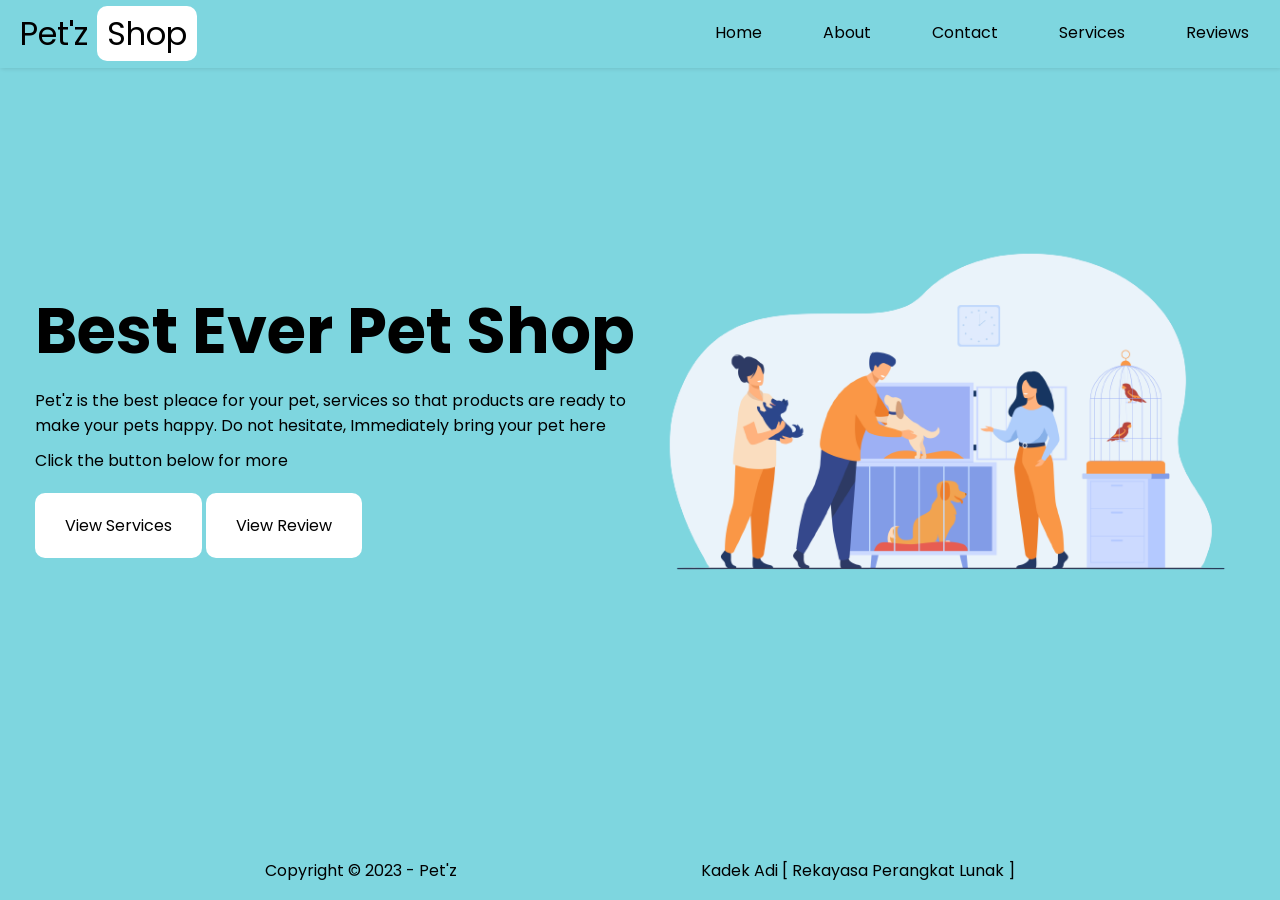
<file: latihan/html/index.html>
<!DOCTYPE html>
<html lang="en">
<head>
    <meta charset="UTF-8">
    <meta http-equiv="X-UA-Compatible" content="IE=edge">
    <meta name="viewport" content="width=device-width, initial-scale=1.0">
    <title>Pet'z Shop</title>

    <link rel="icon" href="../source/jpg/001-animals.png">

    <link rel="stylesheet" href="../css/stylesheet.css">
</head>
<body>
 <!-- Header -->
 <section class="top">
  <header class="header">
    <a href="" class="logo">Pet'z <span>Shop</span></a>
    <input class="menu-btn" type="checkbox" id="menu-btn" />
    <label class="menu-icon" for="menu-btn"><span class="navicon"></span></label>
    <ul class="menu">
      <li><a href="index.html">Home</a></li>
      <li><a href="about1.html">About</a></li>
      <li><a href="contact.html">Contact</a></li>
      <li><a href="services.html">Services</a></li>
      <li><a href="review.html">Reviews</a></li>
      
    </ul>
  </header>
</section>
  
  <!-- Container -->
  <div class="container">
    <!-- Content -->
    <div class="content">
      <h1>Best Ever Pet Shop</h1>
      <p>Pet'z is the best pleace for your pet, services so that products are ready to make your pets happy. Do not hesitate, Immediately bring your pet here</p>
      <p>Click the button below for more</p>
      <a href="services.html">View Services</a>
      <a href="review.html">View Review</a>
    </div>
    <!-- Image -->
    <div class="bg-image">
      <img src="../source/jpg/10173364_8527-removebg-preview.png" alt="background">
    </div>
  </div>

  <!-- Footer -->
  <footer class="ftr">
    <p>Copyright &copy; 2023 - Pet'z</p>
    <p>Kadek Adi [ Rekayasa Perangkat Lunak ]</p>
  </footer>
</body>
</html>
</file>
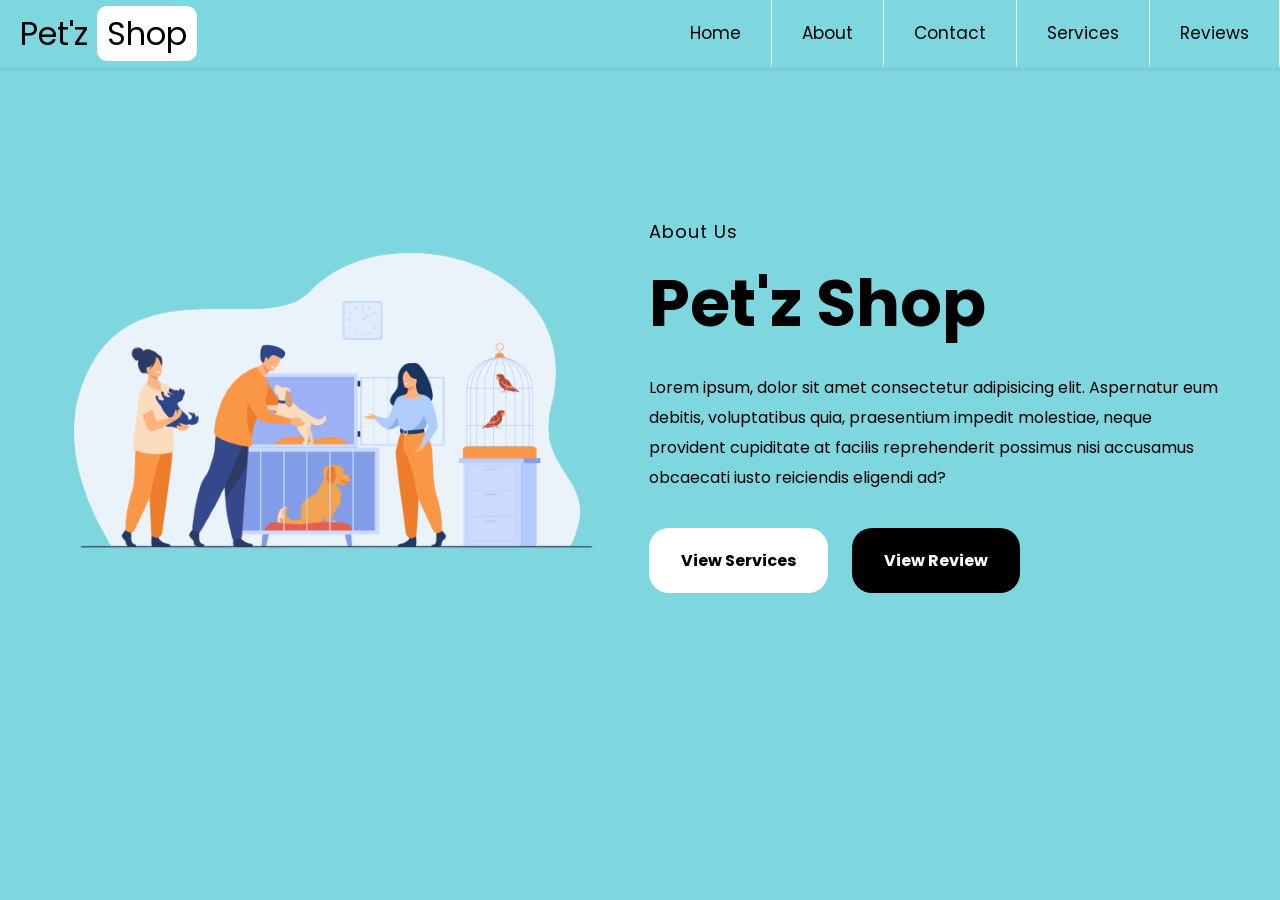
<file: latihan/html/about1.html>
<!DOCTYPE html>
<html lang="en">
<head>
    <meta charset="UTF-8">
    <meta http-equiv="X-UA-Compatible" content="IE=edge">
    <meta name="viewport" content="width=device-width, initial-scale=1.0">
    <title>Pet'z Shop</title>

    <link rel="icon" href="../source/jpg/001-animals.png">

    <script src="java.js"></script>

    <link rel="stylesheet" href="../css/stylesheet2.css">

</head>
<body>
 <!-- Header -->
 <section class="top">
  <header class="header">
    <a href="" class="logo">Pet'z <span>Shop</span></a>
    <input class="menu-btn" type="checkbox" id="menu-btn" />
    <label class="menu-icon" for="menu-btn"><span class="navicon"></span></label>
    <ul class="menu">
      <li><a href="index.html">Home</a></li>
      <li><a href="about1.html">About</a></li>
      <li><a href="contact.html">Contact</a></li>
      <li><a href="services.html">Services</a></li>
      <li><a href="review.html">Reviews</a></li>
    </ul>
  </header>
</section>
  

   
  <!--content-->
  <div class="about">
    <div class="main">
      <img src="../source/jpg/10173364_8527-removebg-preview.png" alt="image-about">
      <div class="all-text">
        <h4>About Us</h4>
        <h1>Pet'z Shop</h1>
        <p>Lorem ipsum, dolor sit amet consectetur adipisicing elit. Aspernatur eum debitis, voluptatibus quia, praesentium impedit molestiae, neque provident cupiditate at facilis reprehenderit possimus nisi accusamus obcaecati iusto reiciendis eligendi ad?</p>
        <div class="btn">
          <button type="button">View Services</button>
          <button type="button" class="btn2">View Review</button>
        </div>
      </div>
    </div>
  </div>
</body>
</html>
</file>
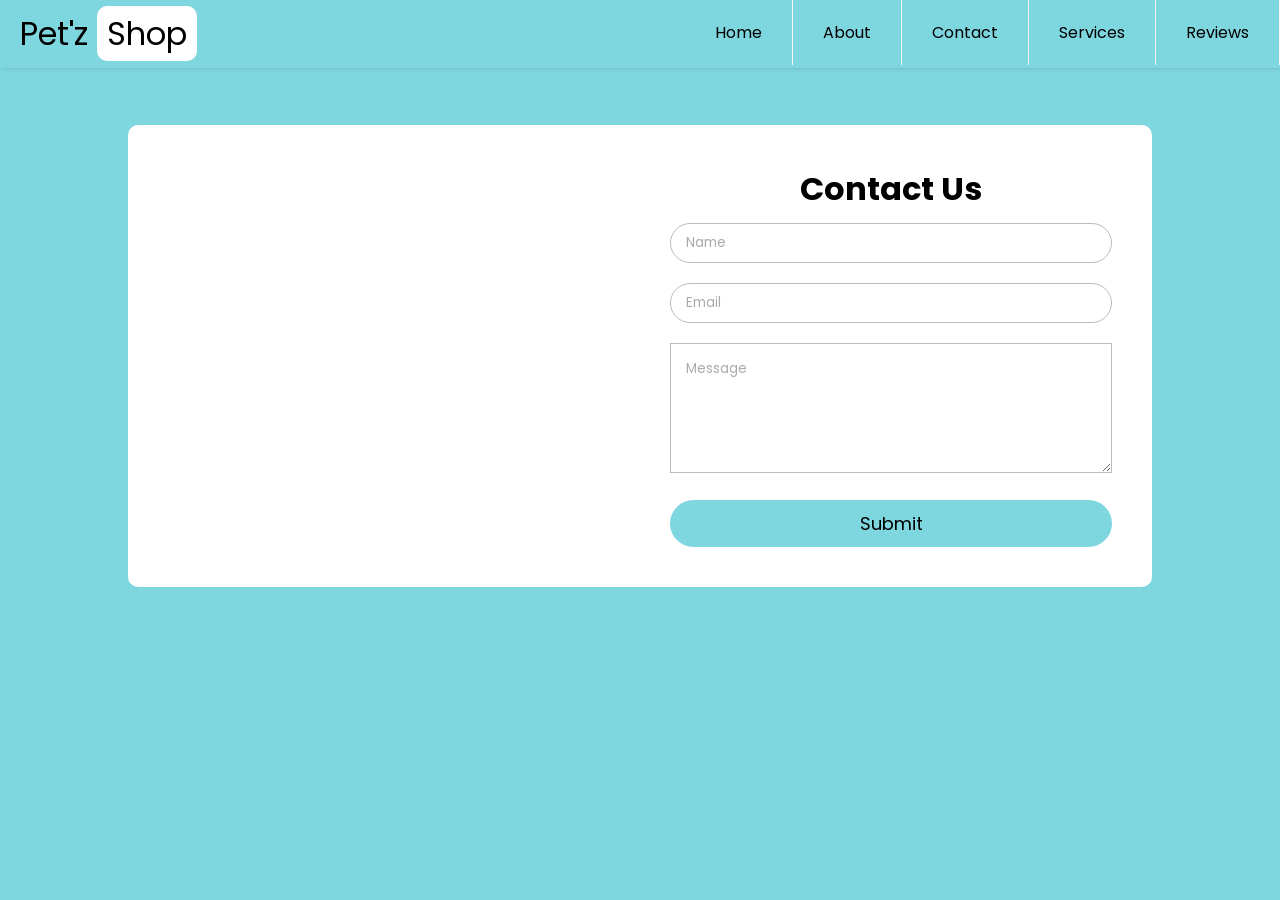
<file: latihan/html/contact.html>
<!DOCTYPE html>
<html lang="en">
<head>
    <meta charset="UTF-8">
    <meta http-equiv="X-UA-Compatible" content="IE=edge">
    <meta name="viewport" content="width=device-width, initial-scale=1.0">
    <title>Pet'z Shop</title>

    <link rel="stylesheet" href="../css/stylesheet3.css">

    <link rel="icon" href="../source/jpg/001-animals.png">

    <script src="java.js"></script>

</head>
 <!-- Header -->
 <section class="top">
  <header class="header">
    <a href="" class="logo">Pet'z <span>Shop</span></a>
    <input class="menu-btn" type="checkbox" id="menu-btn" />
    <label class="menu-icon" for="menu-btn"><span class="navicon"></span></label>
    <ul class="menu">
      <li><a href="index.html">Home</a></li>
      <li><a href="about1.html">About</a></li>
      <li><a href="contact.html">Contact</a></li>
      <li><a href="services.html">Services</a></li>
      <li><a href="review.html">Reviews</a></li>
    </ul>
  </header>
</section>
  

<body>
 <br>
  <!--Content Contact-->
    <div class="contact-in">
        <div class="contact-map">
            <iframe src="https://www.google.com/maps/embed?pb=!1m18!1m12!1m3!1d3944.1040659418213!2d115.24045450000001!3d-8.6816532!2m3!1f0!2f0!3f0!3m2!1i1024!2i768!4f13.1!3m3!1m2!1s0x2dd240f88bb37a69%3A0xdf8443f1fabfe305!2sPT.Timedoor%20Indonesia!5e0!3m2!1sid!2sid!4v1675216267836!5m2!1sid!2sid" width="100%" height="auto" style="border:0;" allowfullscreen="" loading="lazy" referrerpolicy="no-referrer-when-downgrade"></iframe>
        </div>
        <div class="contact-form">
            <h1>Contact Us</h1>
            <form>
                <input type="text" placeholder="Name" class="contact-form-txt">
                <input type="text" placeholder="Email" class="contact-form-txt">
                <textarea placeholder="Message" class="contact-form-textarea"></textarea>
                <input type="submit" name="Sumbit" class="contact-form-btn">
            </form>
        </div>
    </div>
</body>
</html>
</file>
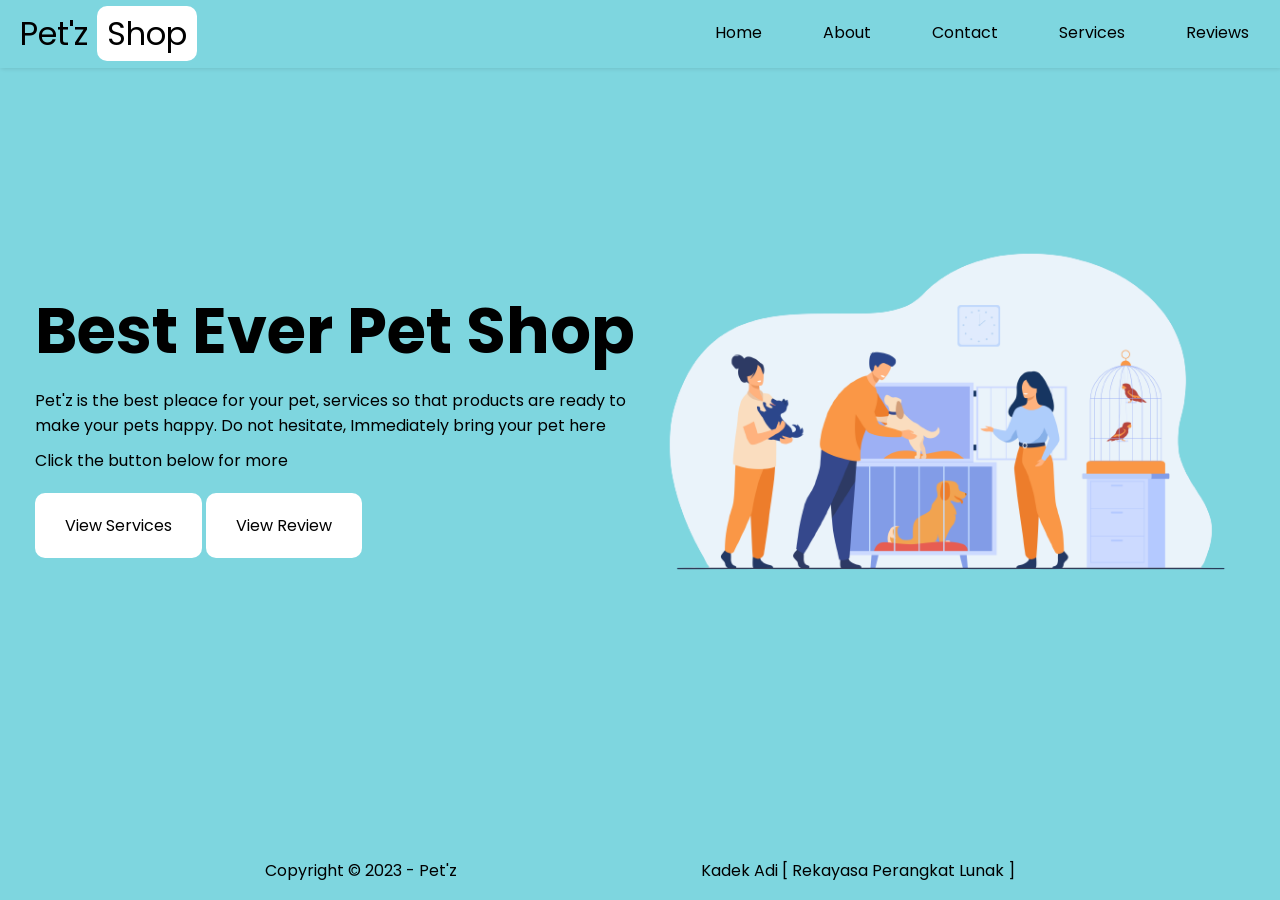
<file: latihan/html/home.html>
<!DOCTYPE html>
<html lang="en">
<head>
    <meta charset="UTF-8">
    <meta http-equiv="X-UA-Compatible" content="IE=edge">
    <meta name="viewport" content="width=device-width, initial-scale=1.0">
    <title>Pet'z Shop</title>

    <link rel="icon" href="../source/jpg/001-animals.png">

    <link rel="stylesheet" href="../css/stylesheet.css">
</head>
<body>
 <!-- Header -->
 <section class="top">
  <header class="header">
    <a href="" class="logo">Pet'z <span>Shop</span></a>
    <input class="menu-btn" type="checkbox" id="menu-btn" />
    <label class="menu-icon" for="menu-btn"><span class="navicon"></span></label>
    <ul class="menu">
      <li><a href="home.html">Home</a></li>
      <li><a href="about1.html">About</a></li>
      <li><a href="contact.html">Contact</a></li>
      <li><a href="services.html">Services</a></li>
      <li><a href="review.html">Reviews</a></li>
      
    </ul>
  </header>
</section>
  
  <!-- Container -->
  <div class="container">
    <!-- Content -->
    <div class="content">
      <h1>Best Ever Pet Shop</h1>
      <p>Pet'z is the best pleace for your pet, services so that products are ready to make your pets happy. Do not hesitate, Immediately bring your pet here</p>
      <p>Click the button below for more</p>
      <a href="services.html">View Services</a>
      <a href="review.html">View Review</a>
    </div>
    <!-- Image -->
    <div class="bg-image">
      <img src="../source/jpg/10173364_8527-removebg-preview.png" alt="background">
    </div>
  </div>

  <!-- Footer -->
  <footer class="ftr">
    <p>Copyright &copy; 2023 - Pet'z</p>
    <p>Kadek Adi [ Rekayasa Perangkat Lunak ]</p>
  </footer>
</body>
</html>
</file>
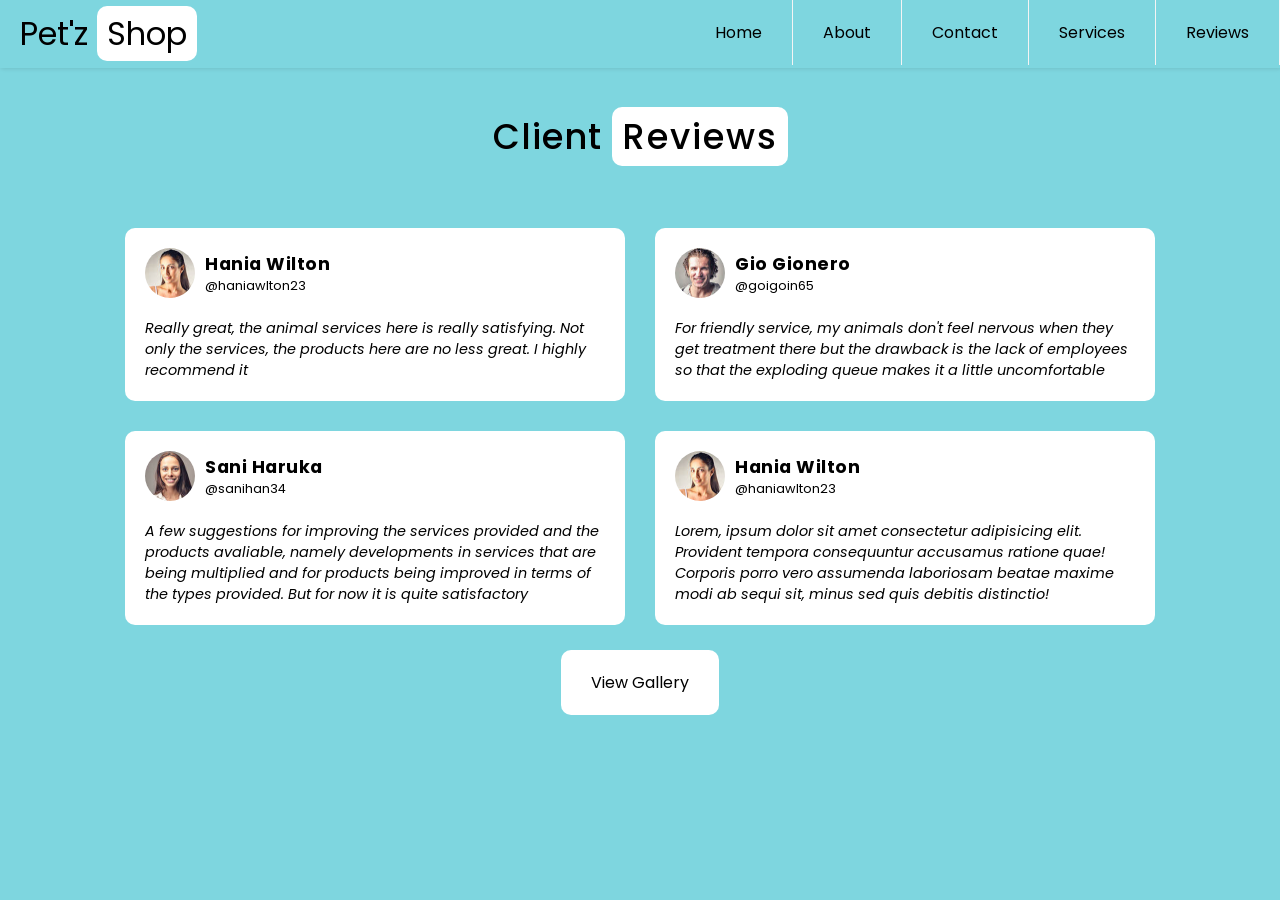
<file: latihan/html/review.html>
<!DOCTYPE html>
<html lang="en">
<head>
    <meta charset="UTF-8">
    <meta http-equiv="X-UA-Compatible" content="IE=edge">
    <meta name="viewport" content="width=device-width, initial-scale=1.0">
    <title>Document</title>
    <link rel="stylesheet" href="../css/stylesheet5.css">

    <link rel="icon" href="../source/jpg/001-animals.png">

    <script src="java.js"></script>
</head>
<body>
  
 <!-- Header -->
 <section class="top">
  <header class="header">
    <a href="" class="logo">Pet'z <span>Shop</span></a>
    <input class="menu-btn" type="checkbox" id="menu-btn" />
    <label class="menu-icon" for="menu-btn"><span class="navicon"></span></label>
    <ul class="menu">
      <li><a href="index.html">Home</a></li>
      <li><a href="about1.html">About</a></li>
      <li><a href="contact.html">Contact</a></li>
      <li><a href="services.html">Services</a></li>
      <li><a href="review.html">Reviews</a></li>
    </ul>
  </header>
</section>
  

<!--content review-->
  <section id="testimonial">
    <div class="testimonial-heading">
      <h1>Client <span>Reviews</span></h1>
    </div>

    <!--testimonial box container-->
      <div class="testimonial-box-container">

        <!--box 1-->
        <div class="testimonial-box">
          <div class="box-top">
            <div class="profile">
              <div class="profile-img">
                <img src="../source/jpg/review1.jpg" alt="profile image">
              </div>
              <div class="name-user">
                <strong>Hania Wilton</strong>
                <span>@haniawlton23</span>
              </div>
            </div>
          </div>
          <div class="client-comment">
            <p>Really great, the animal services here is really satisfying. Not only the services, the products here are no less great. I highly recommend it</p>
          </div>
        </div>
         <!--box 2-->
         <div class="testimonial-box">
          <div class="box-top">
            <div class="profile">
              <div class="profile-img">
                <img src="../source/jpg/review2.jpg" alt="profile image">
              </div>
              <div class="name-user">
                <strong>Gio Gionero</strong>
                <span>@goigoin65</span>
              </div>
            </div>
          </div>
          <div class="client-comment">
            <p>For friendly service, my animals don't feel nervous when they get treatment there but the drawback is the lack of employees so that the exploding queue makes it a little uncomfortable</p>
          </div>
        </div>

         <!--box 3-->
         <div class="testimonial-box">
          <div class="box-top">
            <div class="profile">
              <div class="profile-img">
                <img src="../source/jpg/review3.jpg" alt="profile image">
              </div>
              <div class="name-user">
                <strong>Sani Haruka</strong>
                <span>@sanihan34</span>
              </div>
            </div>
          </div>
          <div class="client-comment">
            <p>A few suggestions for improving the services provided and the products avaliable, namely developments in services that are being multiplied and for products being improved in terms of the types provided. But for now it is quite satisfactory</p>
          </div>
        </div>

         <!--box 4-->
         <div class="testimonial-box">
          <div class="box-top">
            <div class="profile">
              <div class="profile-img">
                <img src="../source/jpg/review1.jpg" alt="profile image">
              </div>
              <div class="name-user">
                <strong>Hania Wilton</strong>
                <span>@haniawlton23</span>
              </div>
            </div>
          </div>
          <div class="client-comment">
            <p>Lorem, ipsum dolor sit amet consectetur adipisicing elit. Provident tempora consequuntur accusamus ratione quae! Corporis porro vero assumenda laboriosam beatae maxime modi ab sequi sit, minus sed quis debitis distinctio!</p>
          </div>
        </div>
      </div>
    
     <div class="container">
      <div class="content">
        <a href="reveiw services.html">View Gallery</a>
      </div>
     </div>
     
  </section>
    <!--script review-->
 
</body>
</html>
</file>
<file: latihan/css/stylesheet.css>
@import url("https://fonts.googleapis.com/css2?family=Poppins:ital,wght@0,100;0,200;0,300;0,400;1,100;1,200;1,300&display=swap");

/* -----Reset----- */
* {
  margin: 0;
  padding: 0;
  box-sizing: border-box;
  font-family: "Poppins", sans-serif;
}

/* -----Common----- */
body {
  background-color: #7ed6df;
  width: 100%;
  min-height: 100%;
}

a {
  text-decoration: none;
  color: #000;
  transition: all 0.3s ease-in;
}

.top{
  margin:0;
  font-family: Helvetica, sans-serif;
  background-color: #7ed6df;
}
.top .header .logo span{
  background-color: #fff;
  padding: 5px 10px;
  border-radius: 10px;
}
a {
  color: #000;
}

/* header */

.header {
  background-color: #7ed6df;
  box-shadow: 1px 1px 4px 0 rgba(0,0,0,.1);
  position: fixed;
  width: 100%;
  z-index: 3;
}

.header ul {
  margin: 0;
  padding: 0;
  list-style: none;
  overflow: hidden;
  background-color: #7ed6df;
}

.header li a {
  display: block;
  padding: 20px 20px;
  border-right: 1px solid #7ed6df;
  text-decoration: none;
}

.header li a:hover,
.header .menu-btn:hover {
  background-color: #f4f4f4;
}

.header .logo {
  display: block;
  float: left;
  font-size: 2em;
  padding: 10px 20px;
  text-decoration: none;
}

/* menu */

.header .menu {
  clear: both;
  max-height: 0;
  transition: max-height .2s ease-out;
}

/* menu icon */

.header .menu-icon {
  cursor: pointer;
  display: inline-block;
  float: right;
  padding: 28px 20px;
  position: relative;
  user-select: none;
}

.header .menu-icon .navicon {
  background: #333;
  display: block;
  height: 2px;
  position: relative;
  transition: background .2s ease-out;
  width: 18px;
}

.header .menu-icon .navicon:before,
.header .menu-icon .navicon:after {
  background: #333;
  content: '';
  display: block;
  height: 100%;
  position: absolute;
  transition: all .2s ease-out;
  width: 100%;
}

.header .menu-icon .navicon:before {
  top: 5px;

}

.header .menu-icon .navicon:after {
  top: -5px;

}

/* menu btn */

.header .menu-btn {
  display: none;
}

.header .menu-btn:checked ~ .menu {
  max-height: 340px;
}

.header .menu-btn:checked ~ .menu-icon .navicon {
  background: transparent;
}

.header .menu-btn:checked ~ .menu-icon .navicon:before {
  transform: rotate(-45deg);
}

.header .menu-btn:checked ~ .menu-icon .navicon:after {
  transform: rotate(45deg);
}

.header .menu-btn:checked ~ .menu-icon:not(.steps) .navicon:before,
.header .menu-btn:checked ~ .menu-icon:not(.steps) .navicon:after {
  top: 0;
}

/* 48em = 768px */

@media (min-width: 48em) {
  .header li {
    float: left;
  }
  .header li a {
    padding: 20px 30px;
  }
  .header .menu {
    clear: none;
    float: right;
    max-height: none;
  }
  .header .menu-icon {
    display: none;
  }
}
/* -----Container----- */
.container {
  width: 100%;
  min-height: 80vh;
  padding: 0px 30px;
  display: flex;
  justify-content: center;
  align-items: center;
  transition: all 0.3s ease-in;
  padding-top: 120px;
}

/* Content */
.container .content {
  width: 600px;
  margin: 0px 5px;
}

.container .content h1 {
  font-size: 4rem;
}

.container .content p {
  font-size: 1rem;
  margin: 10px 0;
}

.container .content a {
  display: inline-block;
  background-color: #fff;
  padding: 20px 30px;
  text-align: center;
  border-radius: 10px;
  margin-top: 10px;
}

.container .content a:hover {
  background-color: #000;
  color: #fff;
}

/* Image */
.container .bg-image {
  width: 600px;
  margin: 0px 5px;
  text-align: center;
}

.container .bg-image img {
  width: 100%;
}

/* -----Footer----- */
.ftr {
  position: fixed;
  bottom: 0;
  background-color: #7ed6df;
  width: 100%;
  height: 60px;
  display: flex;
  justify-content: space-evenly;
  align-items: center;
  padding: 20px;
}

/* -----Responsive----- */
@media (max-width: 1000px) {
  /* Header */
  .hdr {
    flex-direction: column;
  }

  .hdr .logo {
    margin-bottom: 20px;
  }

  /* Container */
  .container {
    flex-direction: column;
  }

  .container .content {
    width: 500px;
    padding: 10px 40px;
    text-align: center;
  }

  .container .content h1 {
    font-size: 3rem;
  }

  .container .bg-image {
    width: 400px;
  }

  /* Footer */
  .ftr {
    position: relative;
    flex-direction: column;
    text-align: center;
    padding: 40px;
    font-size: 0.8rem;
  }
}

@media (max-width: 550px) {
  /* Header */
  .hdr .menu {
    position: absolute;
    background-color: #7ed6df;
    width: 100%;
    flex-direction: column;
    padding: 10px 0px;
    top: 80px;
    left: -100%;
    max-height: 0;
    overflow: hidden;
    transition: all 0.3s ease-in;
    z-index: 10;
  }

  .hdr .menu li {
    margin: 10px 0px;
  }

  .hdr label:nth-child(2) {
    display: block;
  }

  /* Container */
  .container .content,
  .container .bg-image {
    width: 300px;
  }

  .container .content h1 {
    font-size: 2.5rem;
  }

  /* Mobile Menu */
  #menu-dis:checked ~ .menu {
    left: 0;
    max-height: 100%;
  }

  #menu-dis:checked ~ label:nth-child(2) {
    display: none;
  }

  #menu-dis:checked ~ label:nth-child(3) {
    display: block;
  }
}
</file>
<file: latihan/css/stylesheet2.css>
/* google font */
@import url("https://fonts.googleapis.com/css2?family=Poppins:ital,wght@0,100;0,200;0,300;0,400;1,100;1,200;1,300&display=swap");

* {
  margin: 0;
  padding: 0;
  box-sizing: border-box;
  font-family: "Poppins", sans-serif;
}

/* -----Common----- */
body {
  background-color: #7ed6df;
  width: 100%;
  min-height: 100%;
}

a {
  text-decoration: none;
  color: black;
  font-size: 17px;
  transition: all 0.3s ease-in;
}
.top{
  margin:0;
  font-family: Helvetica, sans-serif;
  background-color: #7ed6df;
}
.top .header .logo span{
  background-color: #fff;
  padding: 5px 10px;
  border-radius: 10px;
}
a {
  color: #000;
}

/* header */

.header {
  background-color: #7ed6df;
  box-shadow: 1px 1px 4px 0 rgba(0,0,0,.1);
  position: fixed;
  width: 100%;
  z-index: 3;
}

.header ul {
  margin: 0;
  padding: 0;
  list-style: none;
  overflow: hidden;
  background-color: #7ed6df;
}

.header li a {
  display: block;
  padding: 20px 20px;
  border-right: 1px solid #f4f4f4;
  text-decoration: none;
}

.header li a:hover,
.header .menu-btn:hover {
  background-color: #f4f4f4;
}

.header .logo {
  display: block;
  float: left;
  font-size: 2em;
  padding: 10px 20px;
  text-decoration: none;
}

/* menu */

.header .menu {
  clear: both;
  max-height: 0;
  transition: max-height .2s ease-out;
}

/* menu icon */

.header .menu-icon {
  cursor: pointer;
  display: inline-block;
  float: right;
  padding: 28px 20px;
  position: relative;
  user-select: none;
}

.header .menu-icon .navicon {
  background: #333;
  display: block;
  height: 2px;
  position: relative;
  transition: background .2s ease-out;
  width: 18px;
}

.header .menu-icon .navicon:before,
.header .menu-icon .navicon:after {
  background: #333;
  content: '';
  display: block;
  height: 100%;
  position: absolute;
  transition: all .2s ease-out;
  width: 100%;
}

.header .menu-icon .navicon:before {
  top: 5px;
}

.header .menu-icon .navicon:after {
  top: -5px;
}

/* menu btn */

.header .menu-btn {
  display: none;
}

.header .menu-btn:checked ~ .menu {
  max-height: 340px;
}

.header .menu-btn:checked ~ .menu-icon .navicon {
  background: transparent;
}

.header .menu-btn:checked ~ .menu-icon .navicon:before {
  transform: rotate(-45deg);
}

.header .menu-btn:checked ~ .menu-icon .navicon:after {
  transform: rotate(45deg);
}

.header .menu-btn:checked ~ .menu-icon:not(.steps) .navicon:before,
.header .menu-btn:checked ~ .menu-icon:not(.steps) .navicon:after {
  top: 0;
}

/* 48em = 768px */

@media (min-width: 48em) {
  .header li {
    float: left;
  }
  .header li a {
    padding: 20px 30px;
  }
  .header .menu {
    clear: none;
    float: right;
    max-height: none;
  }
  .header .menu-icon {
    display: none;
  }
}
/* about content style */
.about{
  height: 90vh;
  width: 100%;
  display: flex;
  justify-content: center;
  align-items: center;
}
.about .main img{
  width: 580px;
  max-width: 100%;
  height: auto;
  padding: 0 10px;
}
.all-text{
  width: 600px;
  max-width: 100%;
  padding: 0 10px;
}
.main{
  width: 1290px;
  max-width: 95%;
  margin: 0 auto;
  display: flex;
  flex-wrap: wrap;
  align-items: center;
  justify-content: space-around;
}
.all-text h4{
  font-size: 18px;
  letter-spacing: 1px;
  font-weight: 400;
  margin-bottom: 10px;
}
.all-text h1{
  font-size: 65px;
  font-weight: 700;
  margin-bottom: 20px;
}
.all-text p{
  font-size: 16px;
  line-height: 30px;
  margin-bottom: 35px;
}
.btn button{
  background: #fff;
  padding: 20px 32px;
  font-size: 16px;
  font-weight: bold;
  border: none;
  outline: none;
  margin-right: 20px;
  border-radius: 20px;
}
.btn button:hover{
  background-color: black;
  color: #fff;
  transition: .3s;
  cursor: pointer;
}
.btn .btn2{
  background-color: #000;
  color: #fff;
}
.btn .btn2:hover{
  color: #000;
  background: #fff;
  transition: .3s;
}
@media screen and (max-width: 1250px){
  .about{
    width: 100%;
    height: auto;
    padding: 60px 0;
  }
  .all-text{
    text-align: center;
    margin-top: 40px;
  }
}
@media screen and (max-width: 450px){
  .about .main img{
    margin-bottom: 35px;
  }
  .all-text h1{
    font-size: 45px;
    margin-bottom: 20px;
  }
}
</file>
<file: latihan/css/stylesheet3.css>
/* google font */
@import url("https://fonts.googleapis.com/css2?family=Poppins:ital,wght@0,100;0,200;0,300;0,400;1,100;1,200;1,300&display=swap");

* {
  margin: 0;
  padding: 0;
  box-sizing: border-box;
  font-family: "Poppins", sans-serif;
}

/* -----Common----- */
body {
  background-color: #7ed6df;
  width: 100%;
  min-height: 100%;
}

.top{
  margin:0;
  font-family: Helvetica, sans-serif;
  background-color: #7ed6df;
}
.top .header .logo span{
  background-color: #fff;
  padding: 5px 10px;
  border-radius: 10px;
}
a {
  color: #000;
}


/* header */

.header {
  background-color: #7ed6df;
  box-shadow: 1px 1px 4px 0 rgba(0,0,0,.1);
  position: fixed;
  width: 100%;
  z-index: 3;
}

.header ul {
  margin: 0;
  padding: 0;
  list-style: none;
  overflow: hidden;
  background-color: #7ed6df;
}

.header li a {
  display: block;
  padding: 20px 20px;
  border-right: 1px solid #f4f4f4;
  text-decoration: none;
}

.header li a:hover,
.header .menu-btn:hover {
  background-color: #f4f4f4;
}

.header .logo {
  display: block;
  float: left;
  font-size: 2em;
  padding: 10px 20px;
  text-decoration: none;
}

/* menu */

.header .menu {
  clear: both;
  max-height: 0;
  transition: max-height .2s ease-out;
}

/* menu icon */

.header .menu-icon {
  cursor: pointer;
  display: inline-block;
  float: right;
  padding: 28px 20px;
  position: relative;
  user-select: none;
}

.header .menu-icon .navicon {
  background: #333;
  display: block;
  height: 2px;
  position: relative;
  transition: background .2s ease-out;
  width: 18px;
}

.header .menu-icon .navicon:before,
.header .menu-icon .navicon:after {
  background: #333;
  content: '';
  display: block;
  height: 100%;
  position: absolute;
  transition: all .2s ease-out;
  width: 100%;
}

.header .menu-icon .navicon:before {
  top: 5px;
}

.header .menu-icon .navicon:after {
  top: -5px;
}

/* menu btn */

.header .menu-btn {
  display: none;
}

.header .menu-btn:checked ~ .menu {
  max-height: 340px;
}

.header .menu-btn:checked ~ .menu-icon .navicon {
  background: transparent;
}

.header .menu-btn:checked ~ .menu-icon .navicon:before {
  transform: rotate(-45deg);
}

.header .menu-btn:checked ~ .menu-icon .navicon:after {
  transform: rotate(45deg);
}

.header .menu-btn:checked ~ .menu-icon:not(.steps) .navicon:before,
.header .menu-btn:checked ~ .menu-icon:not(.steps) .navicon:after {
  top: 0;
}

/* 48em = 768px */

@media (min-width: 48em) {
  .header li {
    float: left;
  }
  .header li a {
    padding: 20px 30px;
  }
  .header .menu {
    clear: none;
    float: right;
    max-height: none;
  }
  .header .menu-icon {
    display: none;
  }
}
/*content style contact*/
.contact-in{
    width: 80%;
    height: auto;
    margin: auto;
    display: flex;
    flex-wrap: wrap;
    padding: 10px;
    border-radius: 10px;
    background: #fff;
    margin-top: 100px;
}
.contact-map{
    width: 100%;
    height: auto;
    flex: 50%;
}
.contact-map iframe{
    width: 100%;
    height: 100%;

}
.contact-form{
    width: 100%;
    height: auto;
    flex: 50%;
    text-align: center;
    padding: 30px;
}
.contact-form h1{
    margin-bottom: 10px;
}
.contact-form-txt{
    width: 100%;
    height: 40px;
    color: #000;
    border: 1px solid #bcbcbc;
    border-radius: 50px;
    outline: none;
    margin-bottom: 20px;
    padding: 15px;
}
.contact-form-txt::placeholder{
    color: #aaa;
}
.contact-form-textarea{
    width: 100%;
    height: 130px;
    color: #000;
    border: 1px solid #bcbcbc;
    outline: none;
    margin-bottom: 20px;
    padding: 15px;
}
.contact-form-textarea::placeholder{
    color: #aaa;
}
.contact-form-btn{
    width: 100%;
    border: none;
    outline: none;
    border-radius: 50px;
    color: #000;
    background-color: #7ed6df;
    padding: 10px 0;
    cursor: pointer;
    font-size: 18px;
}
</file>
<file: latihan/css/stylesheet5.css>
@import url("https://fonts.googleapis.com/css2?family=Poppins:ital,wght@0,100;0,200;0,300;0,400;1,100;1,200;1,300&display=swap");

/* -----Reset----- */
* {
  margin: 0;
  padding: 0;
  box-sizing: border-box;
  font-family: "Poppins", sans-serif;
}

/* -----Common----- */
body {
  background-color: #7ed6df;
  width: 100%;
  min-height: 100%;
}

a {
  text-decoration: none;
  color: #000;
  transition: all 0.3s ease-in;
}

.top{
  margin:0;
  font-family: Helvetica, sans-serif;
  background-color: #7ed6df;
}
.top .header .logo span{
  background-color: #fff;
  padding: 5px 10px;
  border-radius: 10px;
}
a {
  color: #000;
}


/* header */

.header {
  background-color: #7ed6df;
  box-shadow: 1px 1px 4px 0 rgba(0,0,0,.1);
  position: fixed;
  width: 100%;
  z-index: 3;
}

.header ul {
  margin: 0;
  padding: 0;
  list-style: none;
  overflow: hidden;
  background-color: #7ed6df;
}

.header li a {
  display: block;
  padding: 20px 20px;
  border-right: 1px solid #f4f4f4;
  text-decoration: none;
}

.header li a:hover,
.header .menu-btn:hover {
  background-color: #f4f4f4;
}

.header .logo {
  display: block;
  float: left;
  font-size: 2em;
  padding: 10px 20px;
  text-decoration: none;
}

/* menu */

.header .menu {
  clear: both;
  max-height: 0;
  transition: max-height .2s ease-out;
}

/* menu icon */

.header .menu-icon {
  cursor: pointer;
  display: inline-block;
  float: right;
  padding: 28px 20px;
  position: relative;
  user-select: none;
}

.header .menu-icon .navicon {
  background: #333;
  display: block;
  height: 2px;
  position: relative;
  transition: background .2s ease-out;
  width: 18px;
}

.header .menu-icon .navicon:before,
.header .menu-icon .navicon:after {
  background: #333;
  content: '';
  display: block;
  height: 100%;
  position: absolute;
  transition: all .2s ease-out;
  width: 100%;
}

.header .menu-icon .navicon:before {
  top: 5px;
}

.header .menu-icon .navicon:after {
  top: -5px;
}

/* menu btn */

.header .menu-btn {
  display: none;
}

.header .menu-btn:checked ~ .menu {
  max-height: 340px;
}

.header .menu-btn:checked ~ .menu-icon .navicon {
  background: transparent;
}

.header .menu-btn:checked ~ .menu-icon .navicon:before {
  transform: rotate(-45deg);
}

.header .menu-btn:checked ~ .menu-icon .navicon:after {
  transform: rotate(45deg);
}

.header .menu-btn:checked ~ .menu-icon:not(.steps) .navicon:before,
.header .menu-btn:checked ~ .menu-icon:not(.steps) .navicon:after {
  top: 0;
}

/* 48em = 768px */

@media (min-width: 48em) {
  .header li {
    float: left;
  }
  .header li a {
    padding: 20px 30px;
  }
  .header .menu {
    clear: none;
    float: right;
    max-height: none;
  }
  .header .menu-icon {
    display: none;
  }
}
/* content testimonial */
#testimonial{
  display: flex;
  justify-content: center;
  align-items: center;
  flex-direction: column;
  width: 100%;
}
.testimonial-heading{
  letter-spacing: 1px;
  margin: 30px 0px;
  padding: 10px 20px;
  display: flex;
  flex-direction: column;
  justify-content: center;
  align-items: center;
}
.testimonial-heading h1{
  font-size: 2.2rem;
  font-weight: 500;
  padding: 10px 20px;
  margin-top: 60px;
  border-radius: 5px;
}
.testimonial-heading span{

  margin-bottom: 10px;
  letter-spacing: 2px;
  background-color: #fff;
  padding: 5px 10px;
  border-radius: 10px;
}
.testimonial-box-container{
  display: flex;
  justify-content: center;
  align-items: center;
  flex-wrap: wrap;
  width: 100%;
}
.testimonial-box{
  width: 500px;
  background-color: #fff;
  padding: 20px;
  margin: 15px;
  cursor: pointer;
  border-radius: 10px;
}
.profile-img{
  width: 50px;
  height: 50px;
  border-radius: 50%;
  overflow: hidden;
  margin-right: 10px;
}
.profile-img img{
  width: 100%;
  height: 100%;
  object-fit: cover;
  object-position: center;
}
.profile{
  display: flex;
  align-items: center;
}
.name-user{
  display: flex;
  flex-direction: column;
}
.name-user strong{
  font-size: 1.1rem;
  letter-spacing: 0.5px;
}
.name-user span{
  font-size: 0.8rem;
}
.reviews{
  color: gold;
}
.box-top{
  display: flex;
  justify-content: space-between;
  align-items: center;
  margin-bottom: 20px;
}
.client-comment p{
  font-size: 0.9rem;
  font-style: italic;
}
.testimonial-box:hover{
  transform: translateY(-15px);
  transition: all ease 0.3s;
}
.container .content a {
  display: inline-block;
  background-color: #fff;
  padding: 20px 30px;
  text-align: center;
  border-radius: 10px;
  margin-top: 10px;
}

.container .content a:hover {
  background-color: #000;
  color: #fff;
}
</file>
